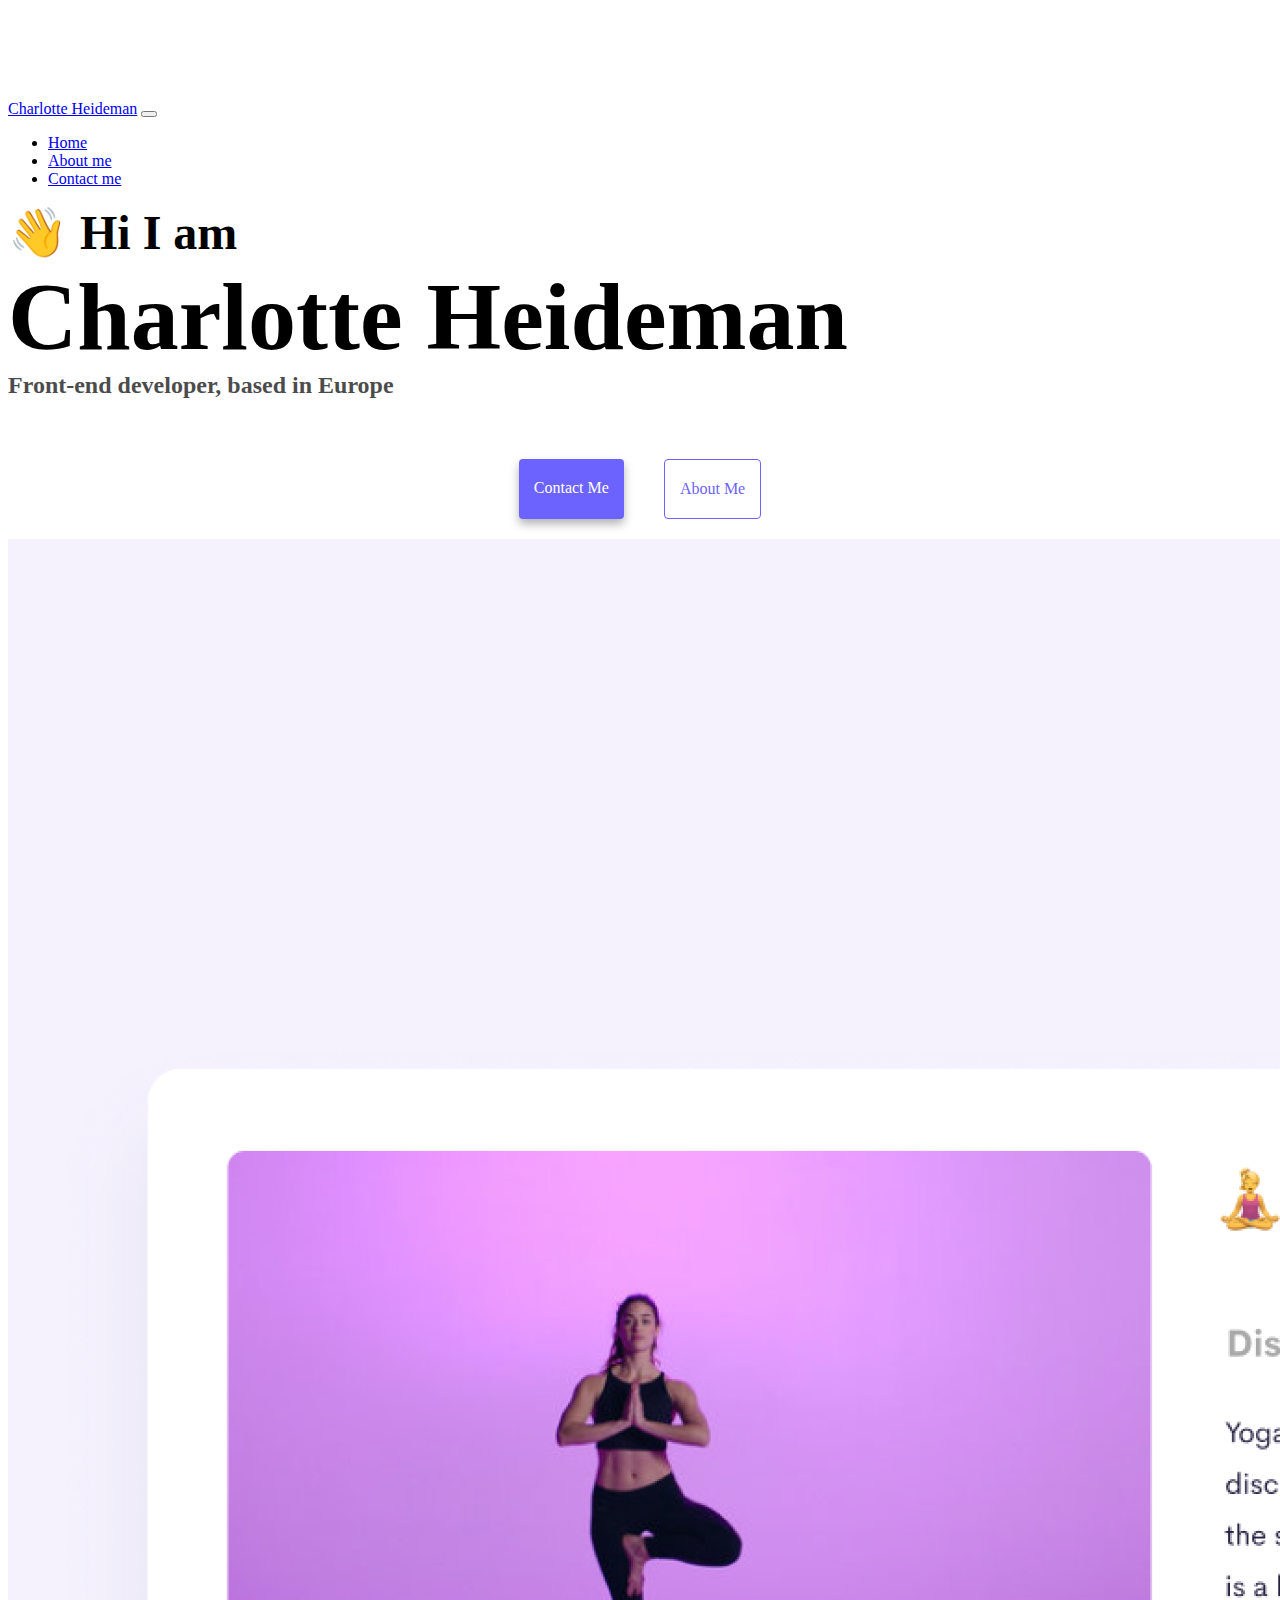
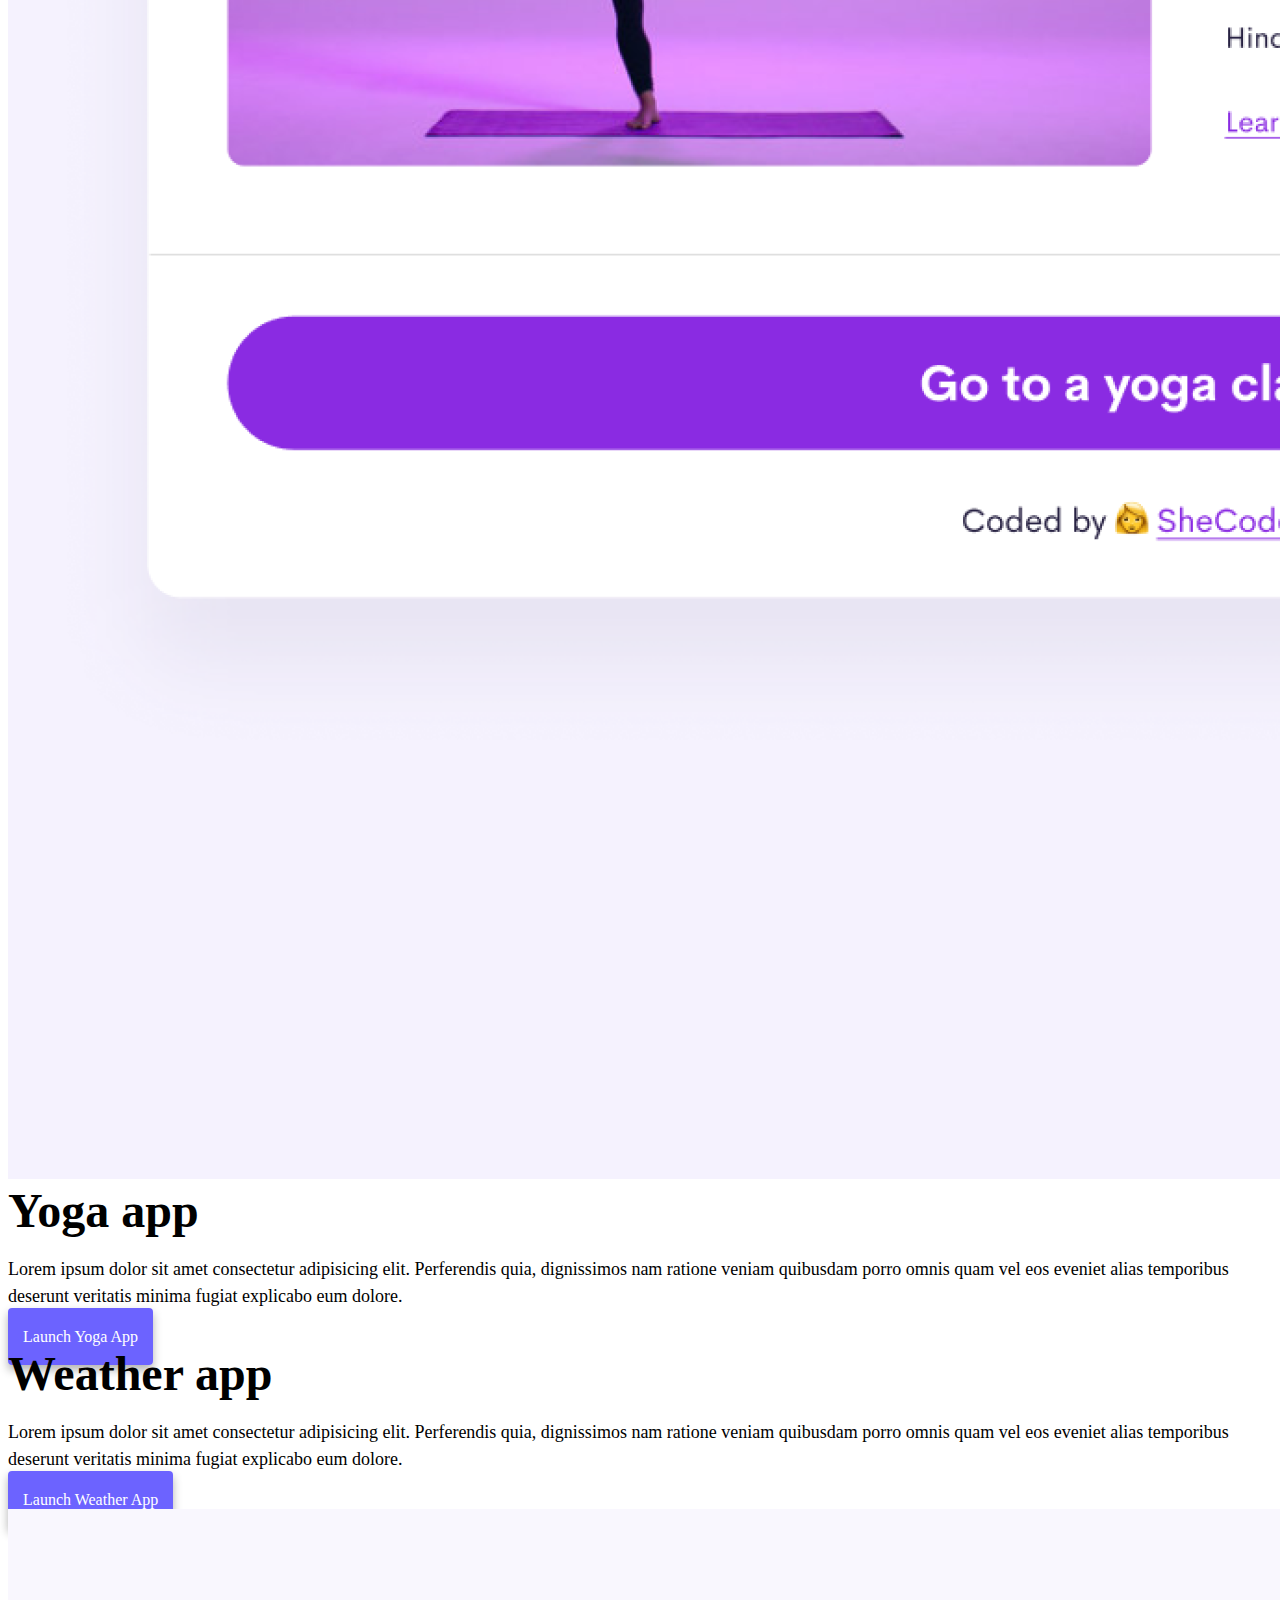
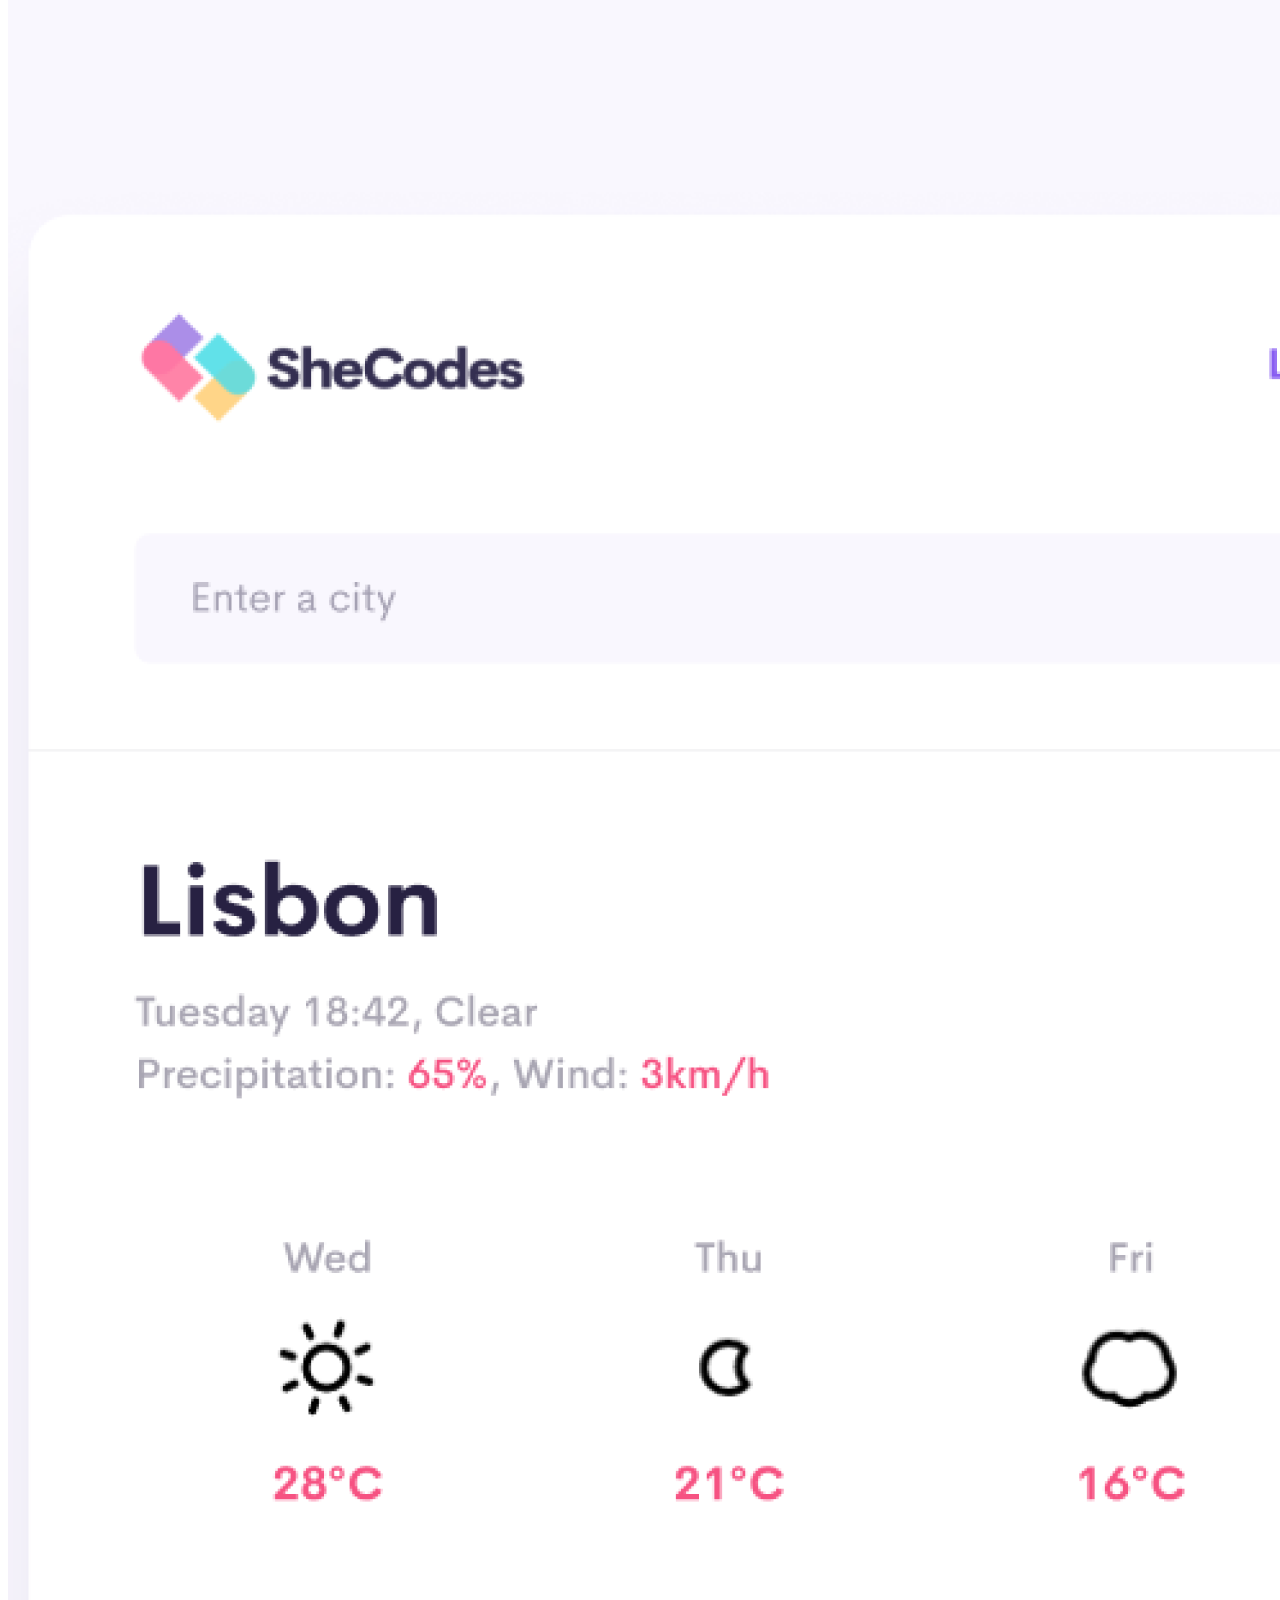
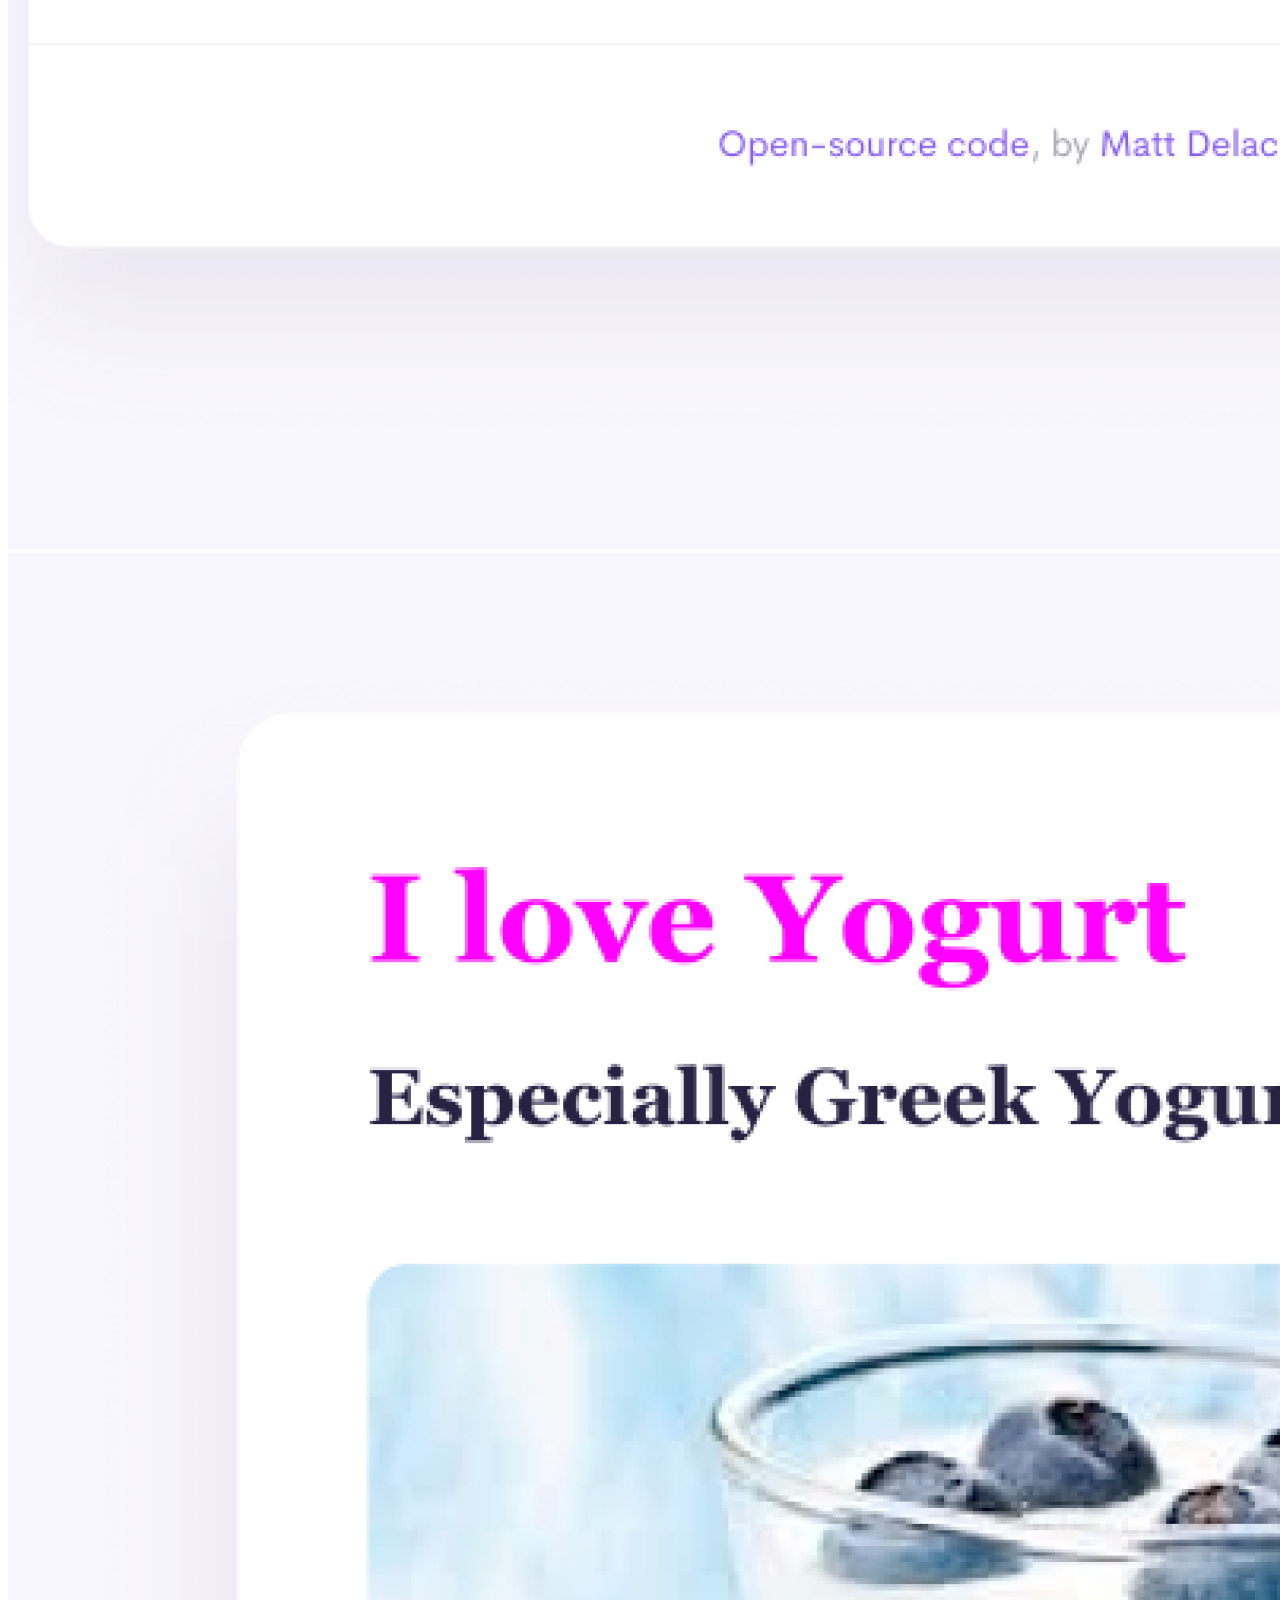
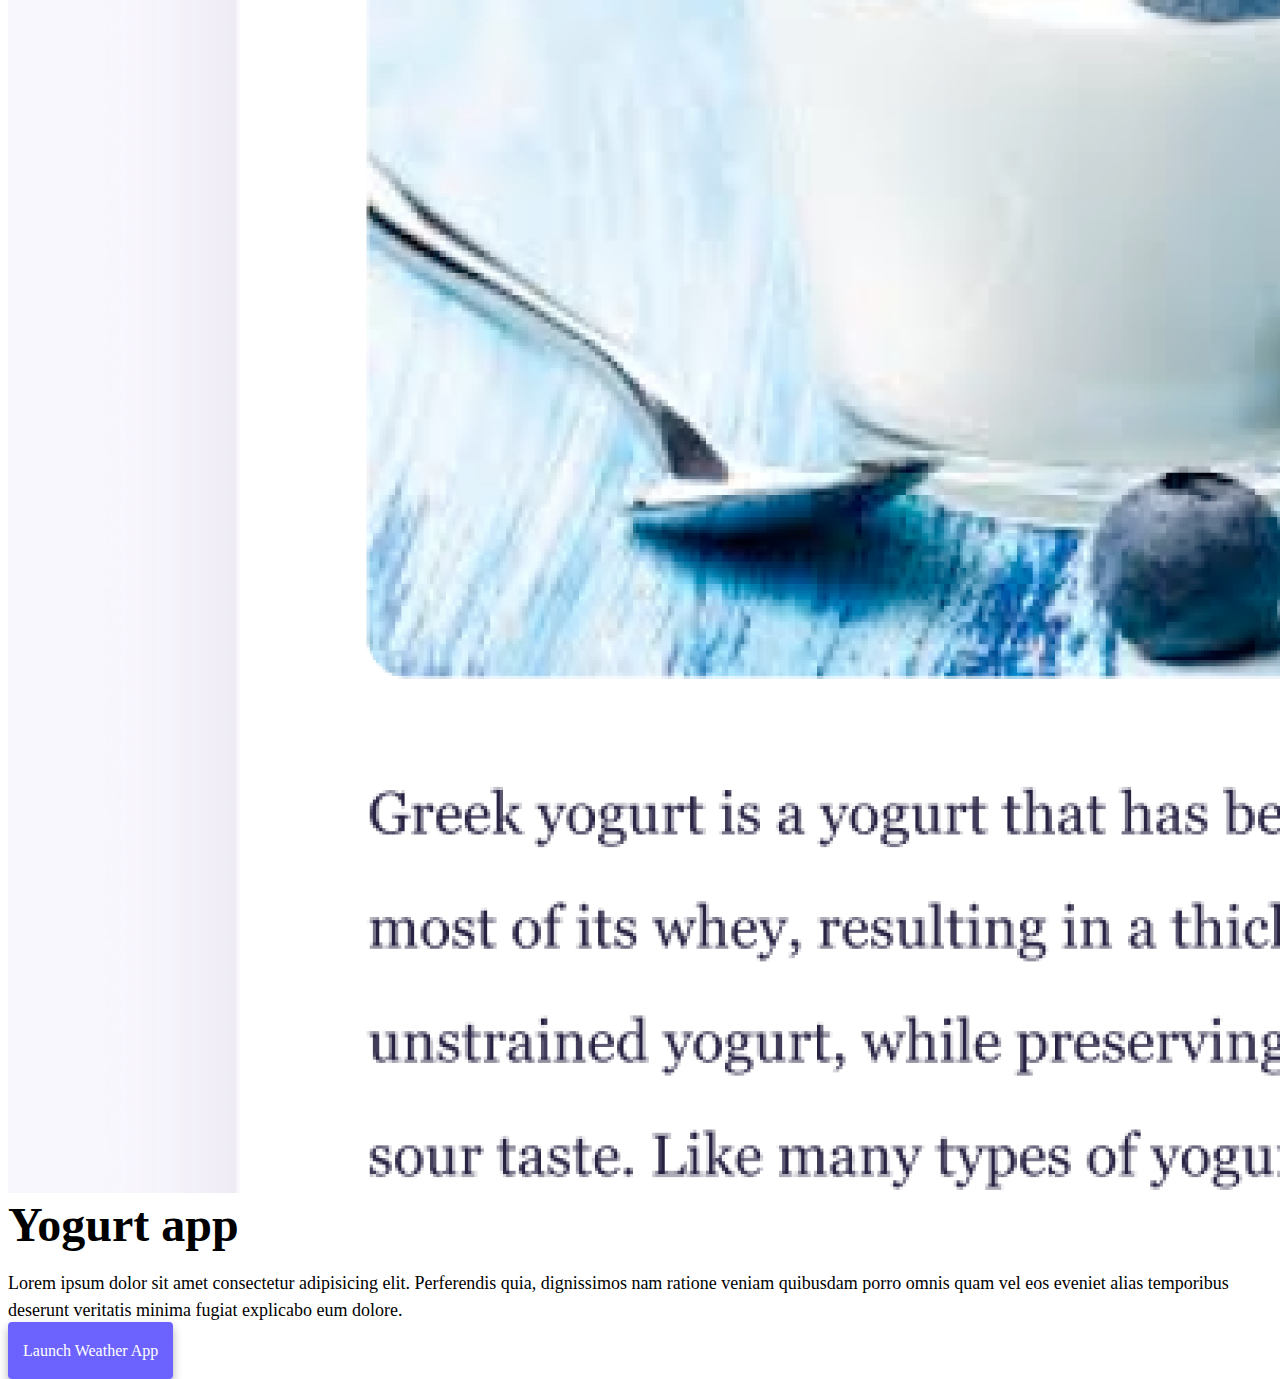
<file: index.html>
<!DOCTYPE html>
<html lang="en">
  <head>
    <meta charset="UTF-8" />
    <meta http-equiv="X-UA-Compatible" content="IE=edge" />
    <meta name="viewport" content="width=device-width, initial-scale=1.0" />
    <meta
      name="Portfolio of Charlotte Heideman"
      content="Charlotte Heideman is a front-end developer based in Europe. Check out her projects and contact her for job inquiries."
    />
    <title>Front-end Developer - Charlotte Heideman</title>
    <link
      href="https://cdn.jsdelivr.net/npm/bootstrap@5.0.0-beta2/dist/css/bootstrap.min.css"
      rel="stylesheet"
      integrity="sha384-BmbxuPwQa2lc/FVzBcNJ7UAyJxM6wuqIj61tLrc4wSX0szH/Ev+nYRRuWlolflfl"
      crossorigin="anonymous"
    />
    <script
      src="https://cdn.jsdelivr.net/npm/bootstrap@5.0.0-beta2/dist/js/bootstrap.bundle.min.js"
      integrity="sha384-b5kHyXgcpbZJO/tY9Ul7kGkf1S0CWuKcCD38l8YkeH8z8QjE0GmW1gYU5S9FOnJ0"
      crossorigin="anonymous"
    ></script>
    <link rel="stylesheet" href="/style.css" />
  </head>
  <body>
    <nav class="navbar navbar-expand-lg navbar-light bg-light fixed-top">
      <div class="container">
        <a class="navbar-brand" href="/" title="Homepage">Charlotte Heideman</a>
        <button
          class="navbar-toggler"
          type="button"
          data-bs-toggle="collapse"
          data-bs-target="#navbarNav"
          aria-controls="navbarNav"
          aria-expanded="false"
          aria-label="Toggle navigation"
        >
          <span class="navbar-toggler-icon"></span>
        </button>
        <div class="collapse navbar-collapse" id="navbarNav">
          <ul class="navbar-nav">
            <li class="nav-item">
              <a
                class="nav-link active"
                aria-current="page"
                href="/"
                title="Homepagae"
                >Home</a
              >
            </li>
            <li class="nav-item">
              <a
                class="nav-link"
                href="/about.html"
                title="About Charlotte Heideman"
                >About me</a
              >
            </li>
            <li class="nav-item">
              <a
                class="nav-link"
                href="/about.html#contact"
                title="Contact Charlotte Heideman"
                >Contact me</a
              >
            </li>
          </ul>
        </div>
      </div>
    </nav>
    <h2 class="text-center">👋 Hi I am</h2>
    <h1 class="text-center">Charlotte Heideman</h1>
    <h3 class="text-center">Front-end developer, based in Europe</h3>
    <div class="navigation-links mb-5">
      <a
        href="/about.html#contact"
        class="primary-link"
        title="Contact Charlotte Heideman"
        >Contact Me</a
      >
      <a
        href="/about.html"
        class="secondary-link"
        title="About Charlotte Heideman"
        >About Me</a
      >
    </div>
    <div class="container">
      <div class="row">
        <div class="col-sm-6">
          <img
            src="/images/yoga.png"
            alt="Yoga project"
            class="img-fluid rounded d-none d-sm-block"
          />
        </div>
        <div class="col-sm-6">
          <h2 class="mb-3">Yoga app</h2>
          <p>
            Lorem ipsum dolor sit amet consectetur adipisicing elit. Perferendis
            quia, dignissimos nam ratione veniam quibusdam porro omnis quam vel
            eos eveniet alias temporibus deserunt veritatis minima fugiat
            explicabo eum dolore.
          </p>
          <div class="mt-5">
            <a href="#" class="primary-link project-link" title="Yoga project"
              >Launch Yoga App</a
            >
          </div>
        </div>
      </div>
      <div class="row mt-5">
        <div class="col-sm-6">
          <h2 class="mb-3">Weather app</h2>
          <p>
            Lorem ipsum dolor sit amet consectetur adipisicing elit. Perferendis
            quia, dignissimos nam ratione veniam quibusdam porro omnis quam vel
            eos eveniet alias temporibus deserunt veritatis minima fugiat
            explicabo eum dolore.
          </p>
          <div class="mt-5">
            <a
              href="#"
              class="primary-link project-link"
              title="Weather project"
              >Launch Weather App</a
            >
          </div>
        </div>
        <div class="col-sm-6">
          <img
            src="/images/weather.png"
            alt="Weather project"
            class="img-fluid rounded d-none d-sm-block"
          />
        </div>
      </div>
      <div class="row mt-5">
        <div class="col-sm-6">
          <img
            src="/images/yogurt.png"
            alt="Yogurt project"
            class="img-fluid rounded d-none d-sm-block"
          />
        </div>
        <div class="col-sm-6">
          <h2 class="mb-3">Yogurt app</h2>
          <p>
            Lorem ipsum dolor sit amet consectetur adipisicing elit. Perferendis
            quia, dignissimos nam ratione veniam quibusdam porro omnis quam vel
            eos eveniet alias temporibus deserunt veritatis minima fugiat
            explicabo eum dolore.
          </p>
          <div class="mt-5">
            <a
              href="#"
              class="primary-link project-link"
              title="Weather project"
              >Launch Weather App</a
            >
          </div>
        </div>
      </div>
    </div>
  </body>
</html>
</file>
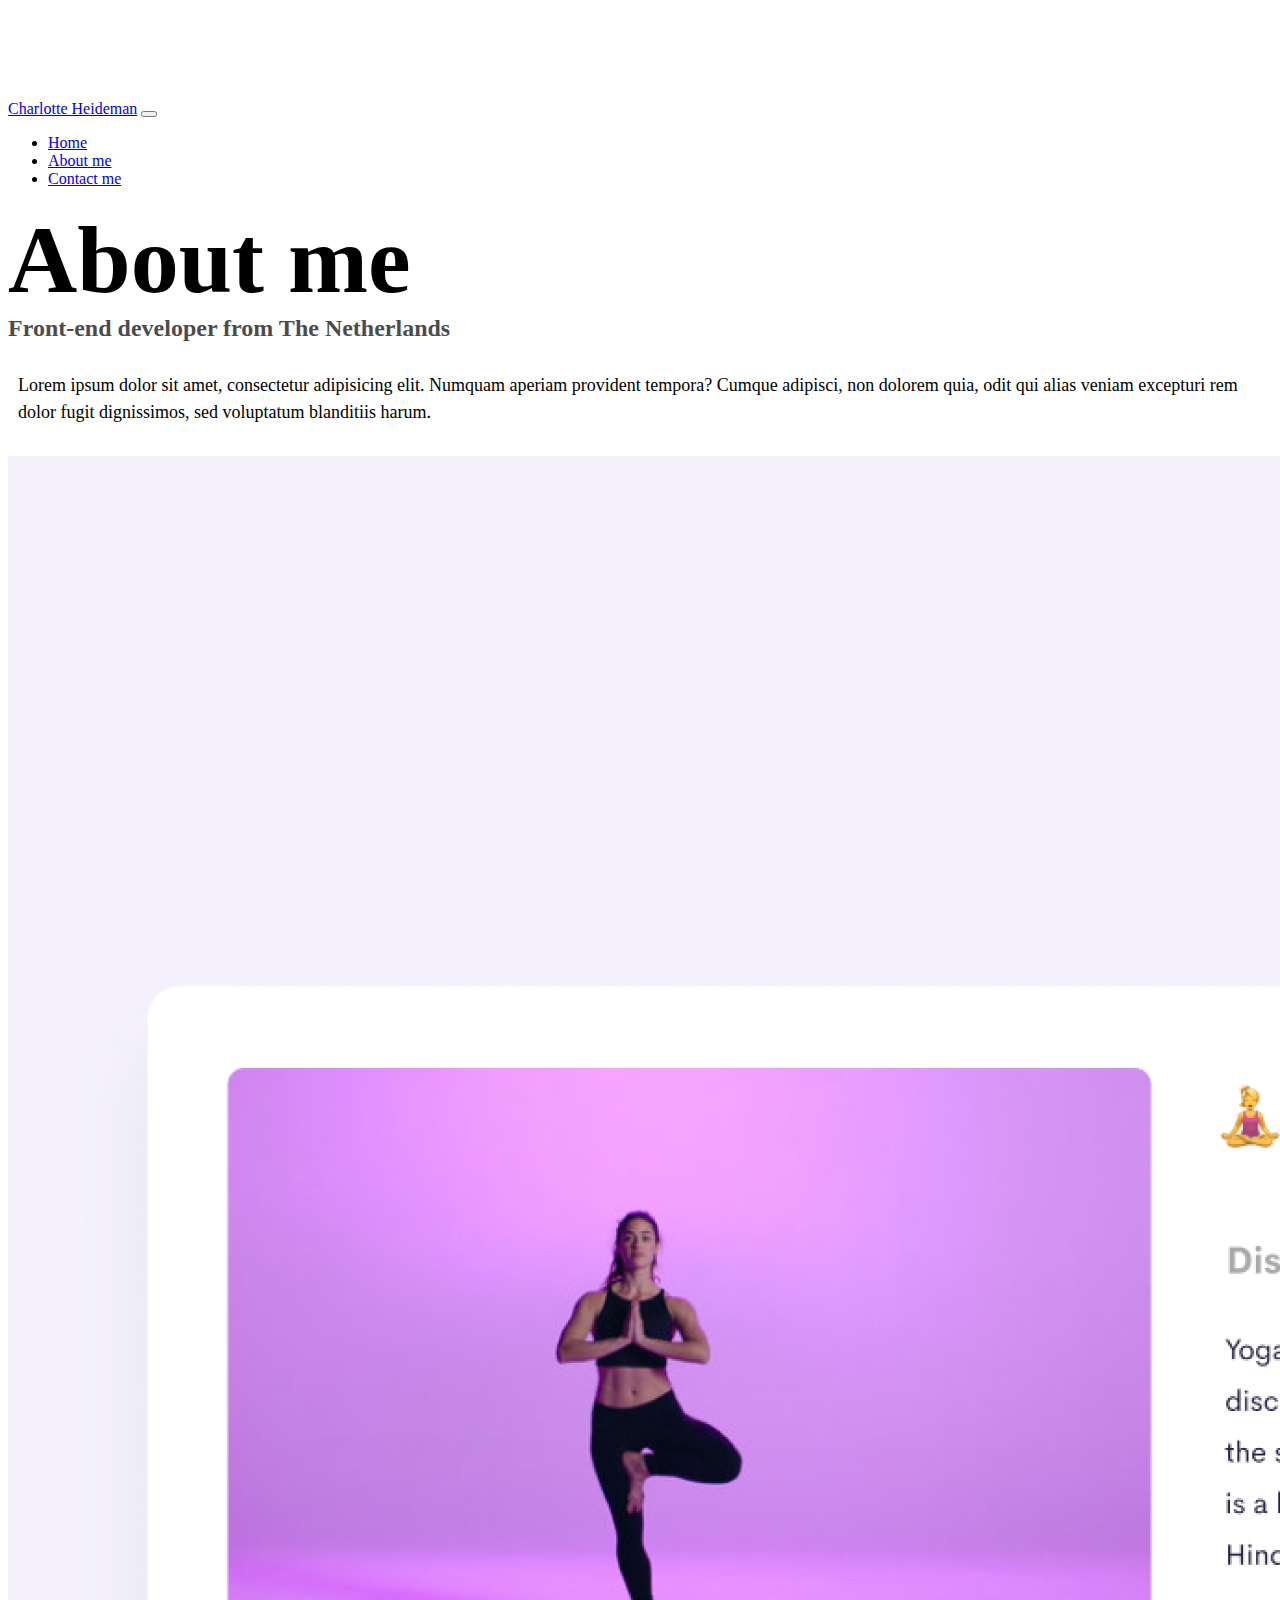
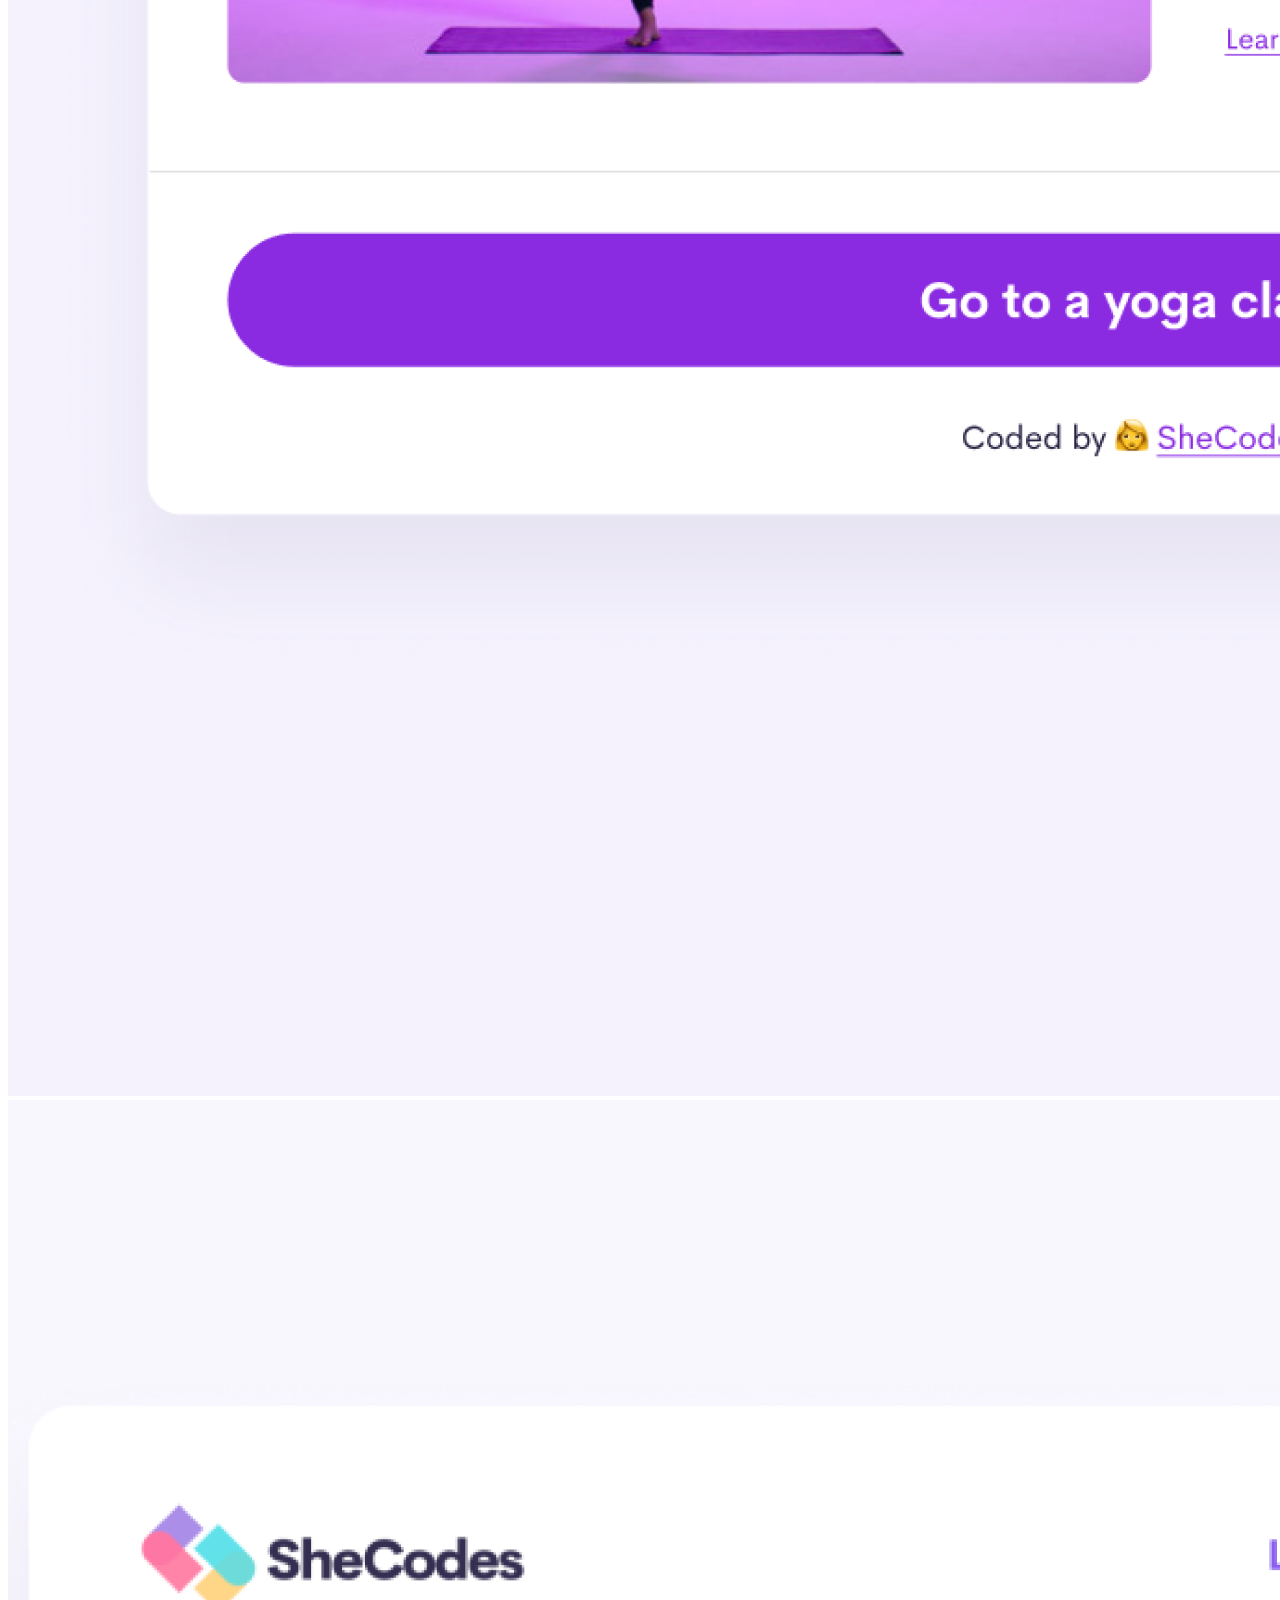
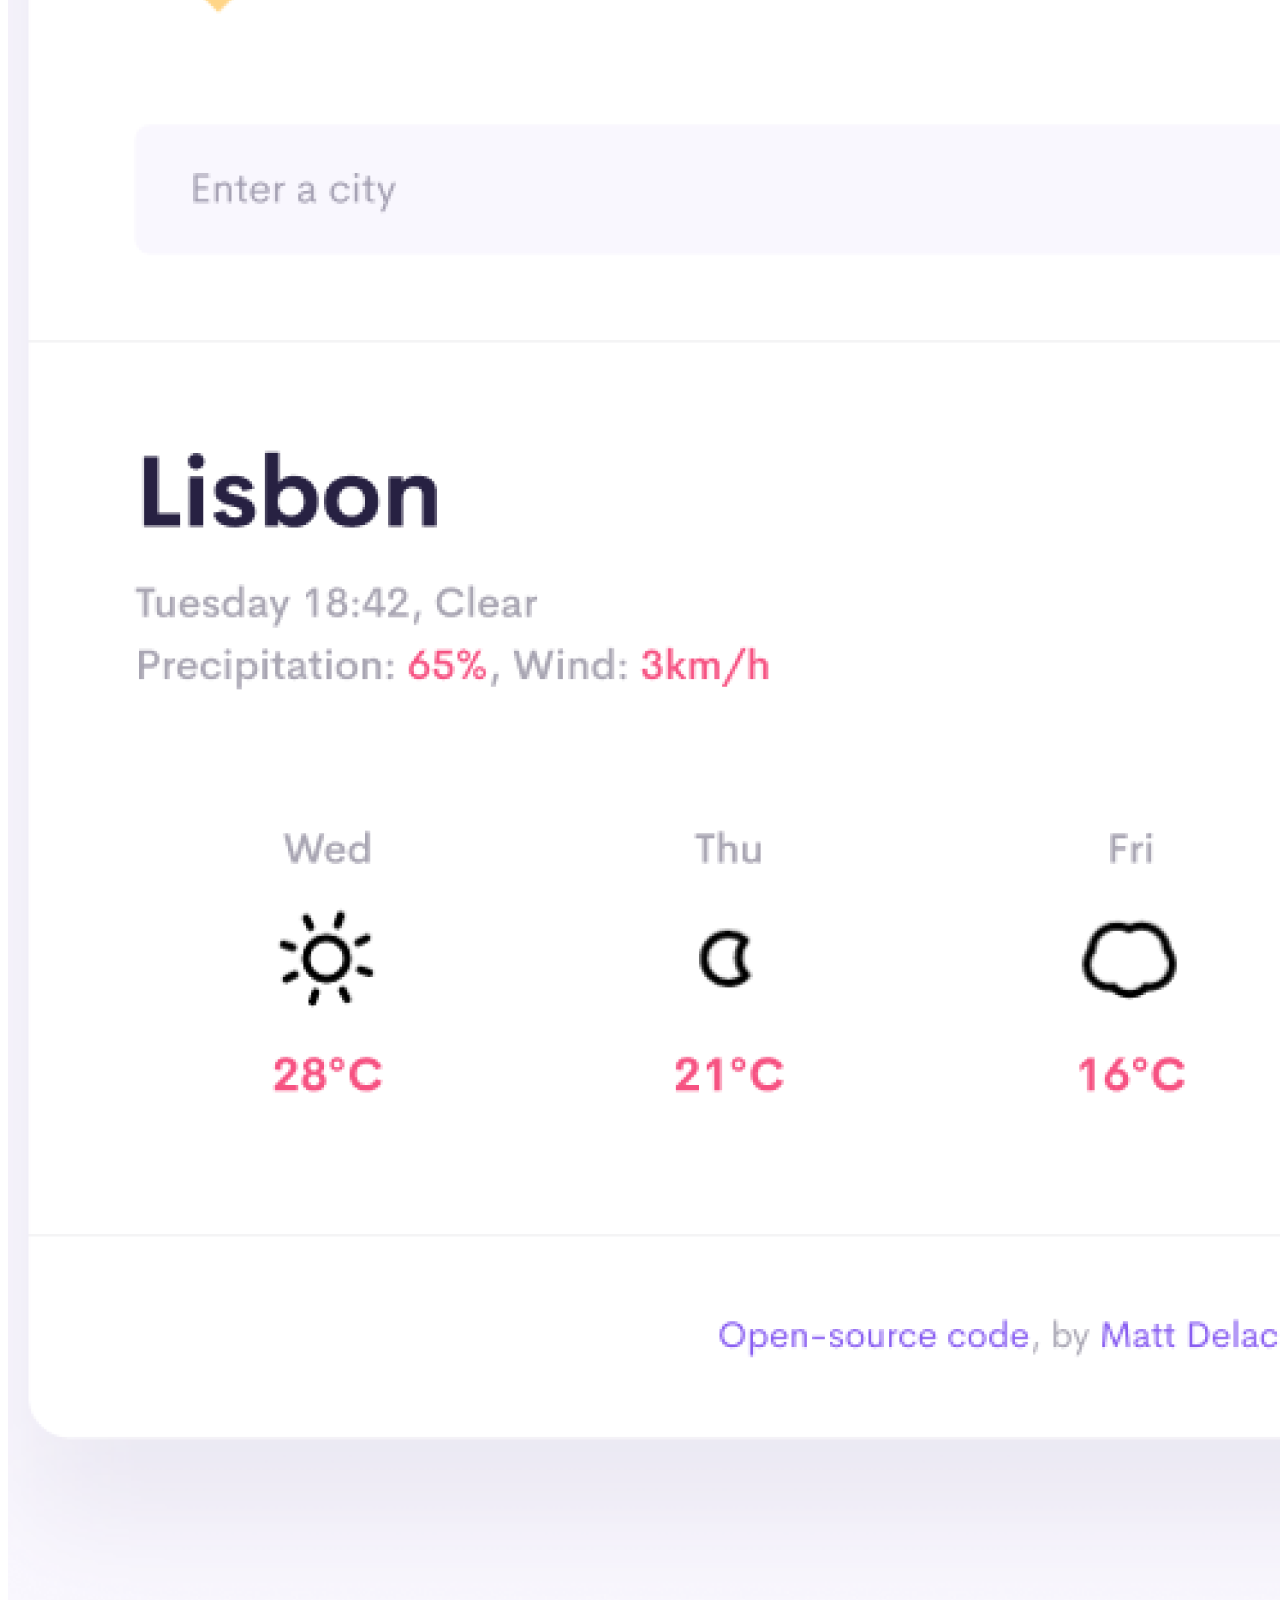
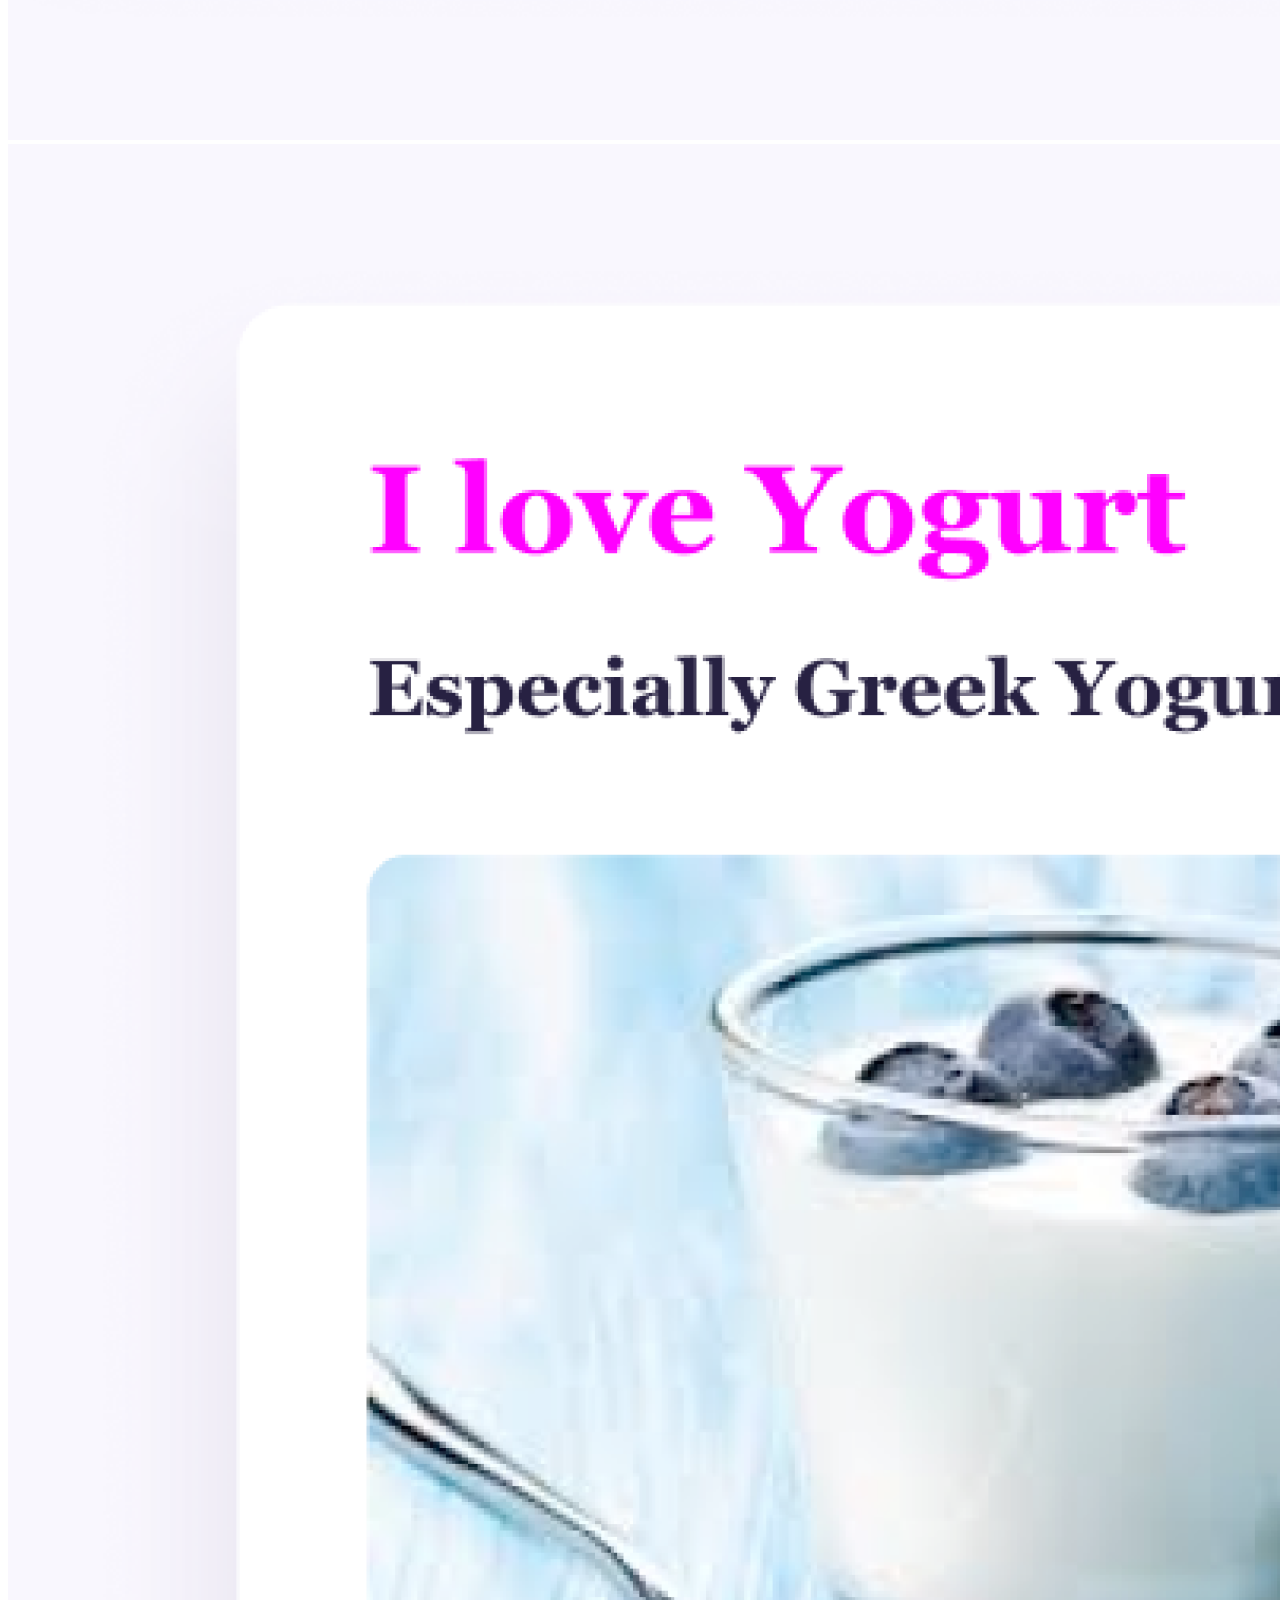
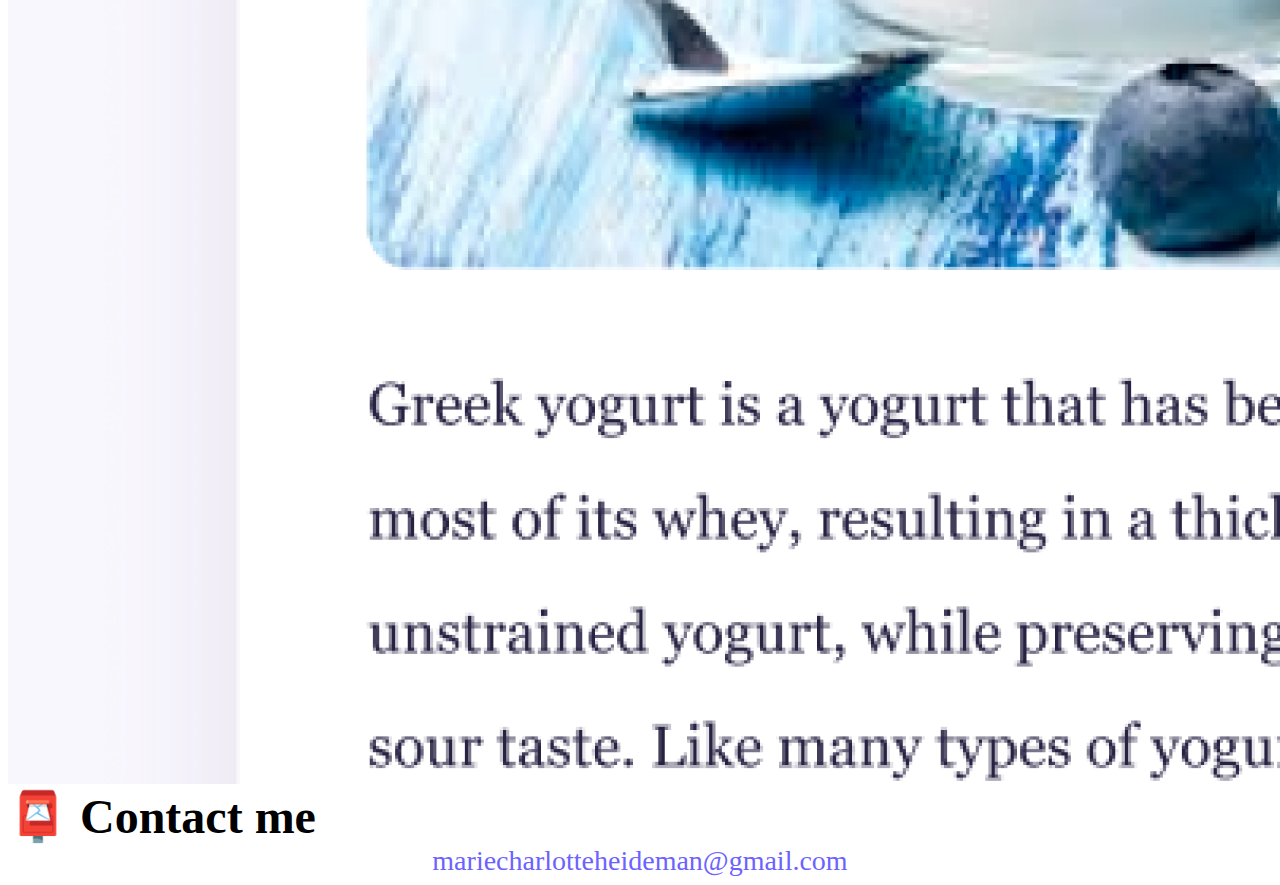
<file: about.html>
<!DOCTYPE html>
<html lang="en">
  <head>
    <meta charset="UTF-8" />
    <meta http-equiv="X-UA-Compatible" content="IE=edge" />
    <meta name="viewport" content="width=device-width, initial-scale=1.0" />
    <meta
      name="Portfolio of Charlotte Heideman"
      content="Charlotte Heideman is a front-end developer based in Europe. Check out her projects and contact her for job inquiries."
    />
    <link
      href="https://cdn.jsdelivr.net/npm/bootstrap@5.0.0-beta2/dist/css/bootstrap.min.css"
      rel="stylesheet"
      integrity="sha384-BmbxuPwQa2lc/FVzBcNJ7UAyJxM6wuqIj61tLrc4wSX0szH/Ev+nYRRuWlolflfl"
      crossorigin="anonymous"
    />
    <script
      src="https://cdn.jsdelivr.net/npm/bootstrap@5.0.0-beta2/dist/js/bootstrap.bundle.min.js"
      integrity="sha384-b5kHyXgcpbZJO/tY9Ul7kGkf1S0CWuKcCD38l8YkeH8z8QjE0GmW1gYU5S9FOnJ0"
      crossorigin="anonymous"
    ></script>
    <link rel="stylesheet" href="style.css" />
    <title>About Charlotte Heideman</title>
  </head>
  <body>
    <nav class="navbar navbar-expand-lg navbar-light bg-light fixed-top">
      <div class="container">
        <a class="navbar-brand" href="/" title="Homepage">Charlotte Heideman</a>
        <button
          class="navbar-toggler"
          type="button"
          data-bs-toggle="collapse"
          data-bs-target="#navbarNav"
          aria-controls="navbarNav"
          aria-expanded="false"
          aria-label="Toggle navigation"
        >
          <span class="navbar-toggler-icon"></span>
        </button>
        <div class="collapse navbar-collapse" id="navbarNav">
          <ul class="navbar-nav">
            <li class="nav-item">
              <a class="nav-link" aria-current="page" href="/" title="Homepagae"
                >Home</a
              >
            </li>
            <li class="nav-item">
              <a
                class="nav-link active"
                href="/about.html"
                title="About Charlotte Heideman"
                >About me</a
              >
            </li>
            <li class="nav-item">
              <a
                class="nav-link"
                href="/about.html#contact"
                title="Contact Charlotte Heideman"
                >Contact me</a
              >
            </li>
          </ul>
        </div>
      </div>
    </nav>
    <h1 class="text-center">About me</h1>
    <h3 class="text-center">Front-end developer from The Netherlands</h3>
    <div class="about-paragraphs text-center">
      <p>
        Lorem ipsum dolor sit amet, consectetur adipisicing elit. Numquam
        aperiam provident tempora? Cumque adipisci, non dolorem quia, odit qui
        alias veniam excepturi rem dolor fugit dignissimos, sed voluptatum
        blanditiis harum.
      </p>
    </div>
    <div class="container">
      <div class="row">
        <div class="col-sm-4">
          <img
            src="images/yoga.png"
            alt="Yoga project"
            class="img-fluid p-2 mb-5 shadow rounded"
          />
        </div>
        <div class="col-sm-4">
          <img
            src="images/weather.png"
            alt="Weather project"
            class="img-fluid p-2 mb-5 shadow rounded"
          />
        </div>
        <div class="col-sm-4">
          <img
            src="images/yogurt.png"
            alt="Yogurt project"
            class="img-fluid p-2 mb-5 shadow rounded"
          />
        </div>
      </div>
    </div>
    <div id="contact" class="mt-5">
      <h2 class="text-center">📮 Contact me</h2>
      <a href="mailto:mariecharlotteheideman@gmail.com" class="email-link">
        mariecharlotteheideman@gmail.com
      </a>
    </div>
  </body>
</html>
</file>
<file: style.css>
:root {
  --primary-color: #6c63ff;
  --secondary-color: #f5f2fe;
  --box-shadow: 0 5px 10px rgba(0, 0, 0, 0.3);
}

body {
  margin-top: 100px;
}

h1,
h2,
h3 {
  margin: 0;
}

h1 {
  font-size: 96px;
}

h2 {
  font-size: 48px;
}

h3 {
  font-size: 24px;
  opacity: 0.7;
}

p {
  font-size: 18px;
  line-height: 1.5;
}

.navigation-links {
  display: flex;
  margin-top: 40px;
  justify-content: center;
}

.navigation-links a {
  margin: 20px;
}

.primary-link {
  border-radius: 4px;
  padding: 20px 15px;
  text-decoration: none;
  text-transform: capitalize;
  background: var(--primary-color);
  box-shadow: var(--box-shadow);
  color: white;
}

.secondary-link {
  border-radius: 4px;
  padding: 20px 15px;
  text-decoration: none;
  text-transform: capitalize;
  color: var(--primary-color);
  border: 1px solid var(--primary-color);
}

.homepage-link {
  color: var(--primary-color);
  text-align: center;
  display: block;
}

.about-paragraphs {
  margin: 30px 0;
}

.about-paragraphs p {
  margin: 10px;
}

.email-link {
  display: flex;
  justify-content: center;
  color: var(--primary-color);
  font-size: 28px;
  text-decoration: none;
}

.email-link:hover {
  text-decoration: underline;
}

@media (max-width: 576px) {
  h1 {
    font-size: 48px;
    line-height: 1.5;
  }

  h2 {
    font-size: 32px;
    text-align: center;
  }
  p {
    text-align: center;
  }
  .project-link {
    display: block;
    text-align: center;
    margin: 20px;
  }
}
</file>
